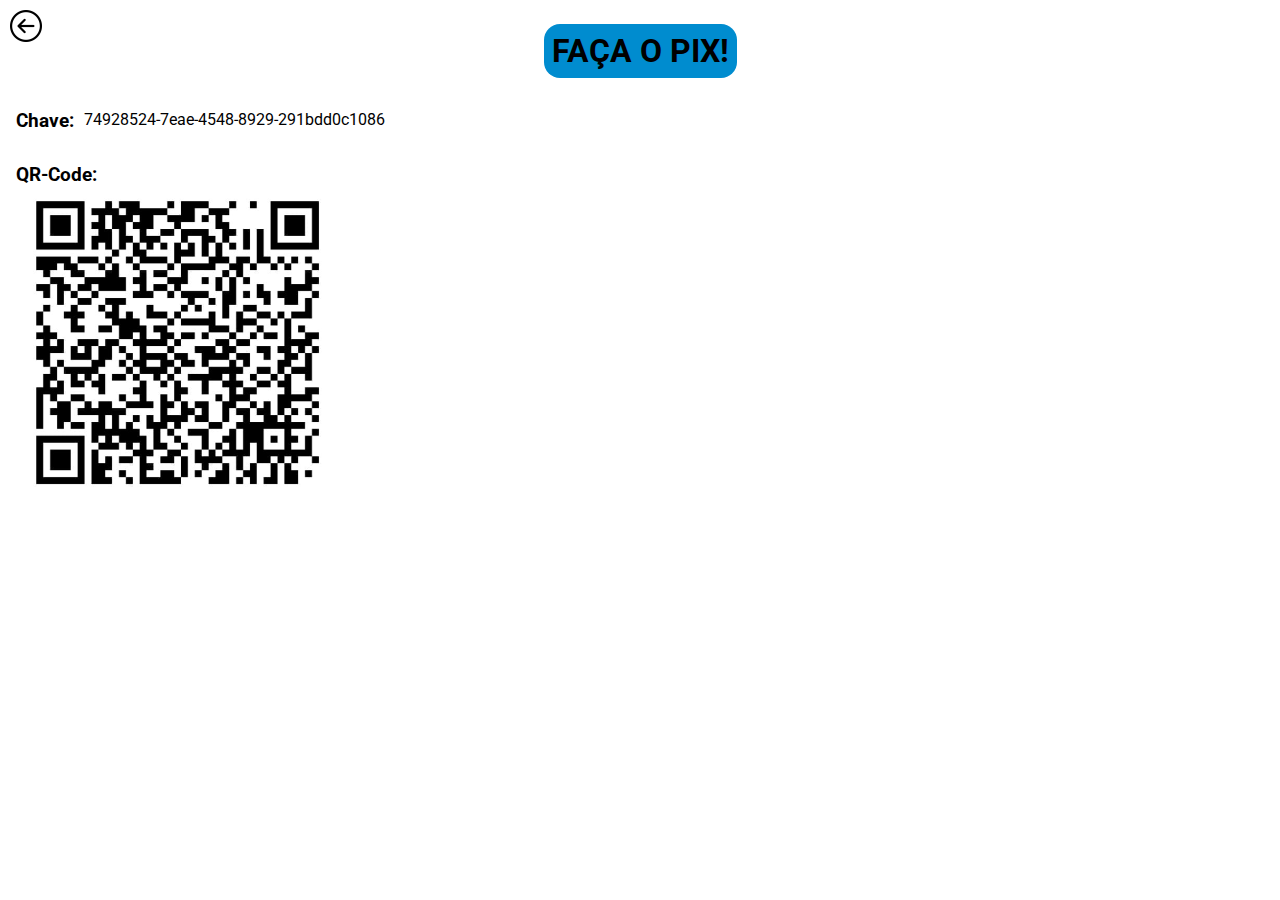
<file: assinatura.html>
<!DOCTYPE html>
<html lang="pt-br">
<head>
    <meta charset="UTF-8">
    <meta http-equiv="X-UA-Compatible" content="IE=edge">
    <meta name="viewport" content="width=device-width, initial-scale=1.0">
    <title>Only Fans</title>
    <link rel="stylesheet" href="./css/estilo.css"/>
</head>
<body>
    <a href="index.html">
        <img src="./img/seta.png" class="seta">
    </a>
    <main >
        <h1><span class="blink">FAÇA O PIX!</span></h1>
        <div>
            <h3>Chave: </h3>
            <p>74928524-7eae-4548-8929-291bdd0c1086</p>
        </div>
        <h3>QR-Code:</h3>
        <img src="./img/3b16b88b-9185-4bb3-bc22-f68ec0c0977d.jpeg" alt="">
    </main>
</body>
</html>
</file>
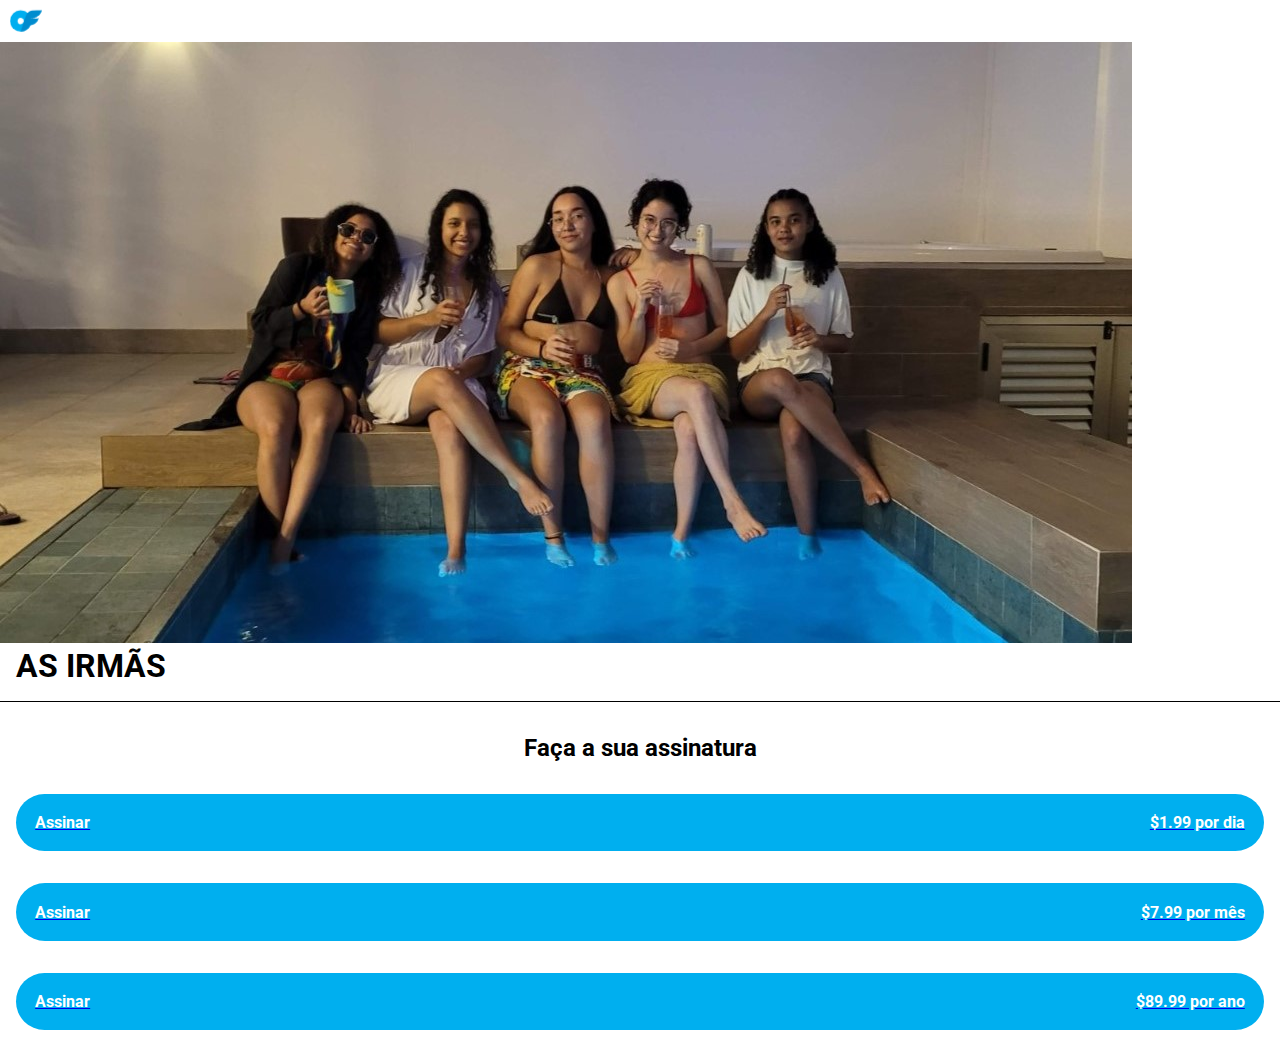
<file: principal.html>
<!DOCTYPE html>
<html lang="pt-br">
<head>
    <meta charset="UTF-8">
    <meta http-equiv="X-UA-Compatible" content="IE=edge">
    <meta name="viewport" content="width=device-width, initial-scale=1.0">
    <title>Only Fans</title>
    <link rel="stylesheet" href="./css/estilo.css"/>
</head>
    <header>
        <img src="./img/onlyfans-logo.png" alt="">
    </header>
    <img src="./img/fotoP.jpeg" alt="Foto principal">
    <h1 class="tt">AS IRMÃS</h1>
    <hr> <!--linha-->
    <div class="container">
        <h2>Faça a sua assinatura</h3>
        <div>
            <a href="assinatura.html">
                <button>
                    <p class="um">Assinar</p>
                    <p>$1.99 por dia</p>
                </button>
            </a>
            <a href="assinatura.html">
                <button>
                    <p class="um">Assinar</p>
                    <p>$7.99 por mês</p>
                </button>
            </a>
            <a href="assinatura.html">
                <button>
                    <p class="um">Assinar</p>
                    <p>$89.99 por ano</p>
                </button>
            </a>
        </div>
    </div>
</body>
</html>
</file>
<file: css/estilo.css>
@import url("https://fonts.googleapis.com/css2?family=Roboto:wght@300;700;900&display=swap");

* {
    font-family: "Roboto", sans-serif;
    margin: 0;
    padding: 0;
    outline: 0;
    box-sizing: border-box;
    max-width: 100%;
}

:root {
    --primary: #00afef;
    --secondary: #008ccf;
    --gray: #e5e5e5;
    --white: #ffffff;
    --black: #000000;
}

/*INDEX*/
.logo {
    width: 10rem;
    position: absolute;
    top: 50%;
    left: 50%;
    transform: translate(-50%, -50%);
}

/*PRINCIPAL*/
header img {
    display: flex;
    align-items: center;
    margin-left: 5px;
    padding: 5px;
}
.container {
    margin: 0 1rem;
}

.tt {
    margin: 0 auto 1rem 1rem;
}

.container h2 {
    margin: 2rem auto;
    display: flex;
    justify-content: center;
}
hr {
    margin: 1rem 0;
    border: none;
    border-top: 1px solid var(--black);
}

button {
    display: flex;
    justify-content: center;
    align-items: center;
    width: 100%;
    padding: 1.2rem;
    margin-bottom: 2rem;
    border-radius: 2rem;
    background-color: var(--primary);
    border: none;
}

button p {
    color: var(--white);
    text-decoration: none !important;
    font-size: 1rem;
    font-weight: bold;
}

.um {
    margin-right: auto;
}

/*ASSINATURA*/
main {
    margin: 1rem;
}
main > h1 {
    display: flex;
    justify-content: center;
    margin-top: -3rem;
    margin-bottom: 2rem;
}
main > div {
    display: flex;
}
main p {
    margin-left: 10px;
}
main > h3 {
    margin-top: 2rem;
}
main img {
    width: 20rem;
    height: auto;
}
.seta {
    width: 2rem;
    height: auto;
    margin: 10px;
}

.blink {
    background-color: var(--secondary);
    padding: 0.5rem;
    border-radius: 1rem;
    animation: blink-animation 0.5s steps(2, start) infinite;
  }
  
  @keyframes blink-animation {
    to {
      visibility: hidden;
    }
  }
</file>
